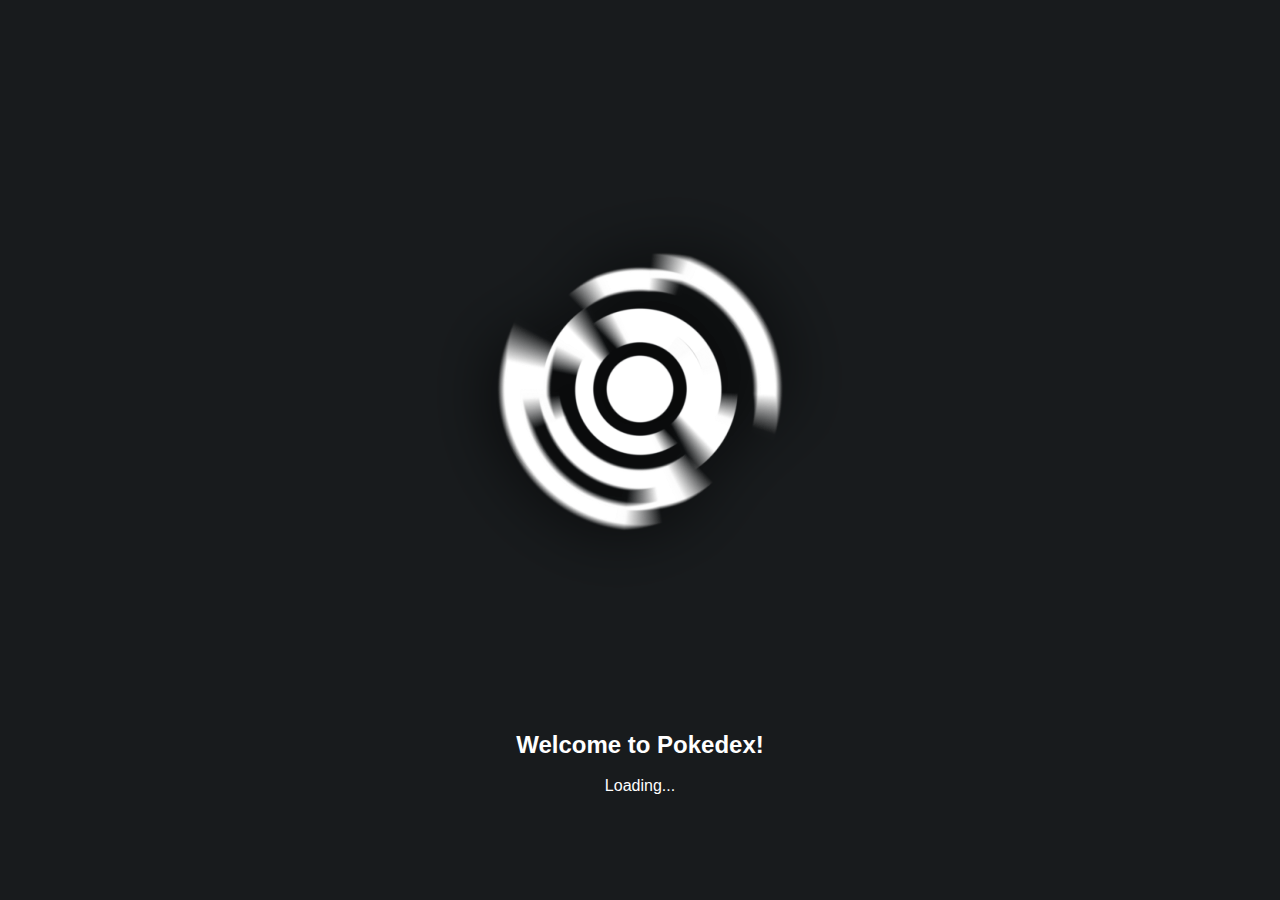
<file: index.html>
<!DOCTYPE html>
<html lang="en">

<head>
  <meta charset="UTF-8" />
  <meta name="viewport" content="width=device-width, initial-scale=1.0" />
  <title>Pokedex</title>
  <link rel="stylesheet" href="style.css" />
  <link rel="stylesheet" href="sec.css" />
  <script src="./pokemon.js" defer></script>
  <script src="./search.js" defer></script>
</head>

<body>
  <!-- Splash Screen -->
  <div id="splash-screen">
    <div class="splash-content">
      <img src="pokeball.gif" alt="Loading..." class="splash-gif" />
      <h1>Welcome to Pokedex!</h1>
      <p>Loading...</p>
    </div>
  </div>

  <!-- Main Content -->
  <main class="main" style="display: none;">
    <header class="header home">
      <div class="container">
        <div class="logo_in_center">
          <div class="logo-wrapper">
            <a href="/">
              <img src="./assets/pokeball.svg" alt="pokeball" />
              <h1>Pokedex</h1>
            </a>
          </div>
        </div>
        <div class="search-wrapper logo_in_center">
          <div style="display: flex; width: 70%; margin-bottom: 1em; align-items: center;">
            <div class="search-wrap">
              <img src="./assets/search.svg" alt="search icon" class="search-icon" />
              <input type="text" class="search-input body3-fonts" placeholder="Search" id="search-input" />
              <img src="./assets/cross.svg" alt="cross icon" class="search-close-icon" id="search-close-icon" />
            </div>
            <div class="sort-wrapper">
              <div class="sort-wrap">
                <img src="./assets/sorting.svg" alt="sorting" class="sort-icon" id="sort-icon" />
              </div>
              <div class="filter-wrapper">
                <p class="body2-fonts">Sort by:</p>
                <div class="filter-wrap">
                  <div>
                    <input type="radio" id="number" name="filters" value="number" checked />
                    <label for="number" class="body3-fonts">Number</label>
                  </div>
                  <div>
                    <input type="radio" id="name" name="filters" value="name" />
                    <label for="name" class="body3-fonts">Name</label>
                  </div>
                </div>
              </div>
            </div>
            <!-- Evolution Button -->
            <div class="evolution-button">
              <a href="evolution.html">
                <button class="evolution-btn">Evolution</button>
              </a>
            </div>
          </div>
        </div>
      </div>
    </header>
    <section class="pokemon-list">
      <div class="container">
        <div class="list-wrapper"></div>
      </div>
      <div id="not-found-message">Pokemon not found</div>
    </section>
  </main>

  <!-- JavaScript for Splash Screen -->
  <script>
    document.addEventListener("DOMContentLoaded", function () {
      setTimeout(function () {
        document.getElementById("splash-screen").style.display = "none";
        document.querySelector(".main").style.display = "block";
      }, 3000);
    });
  </script>
</body>

</html>
</file>
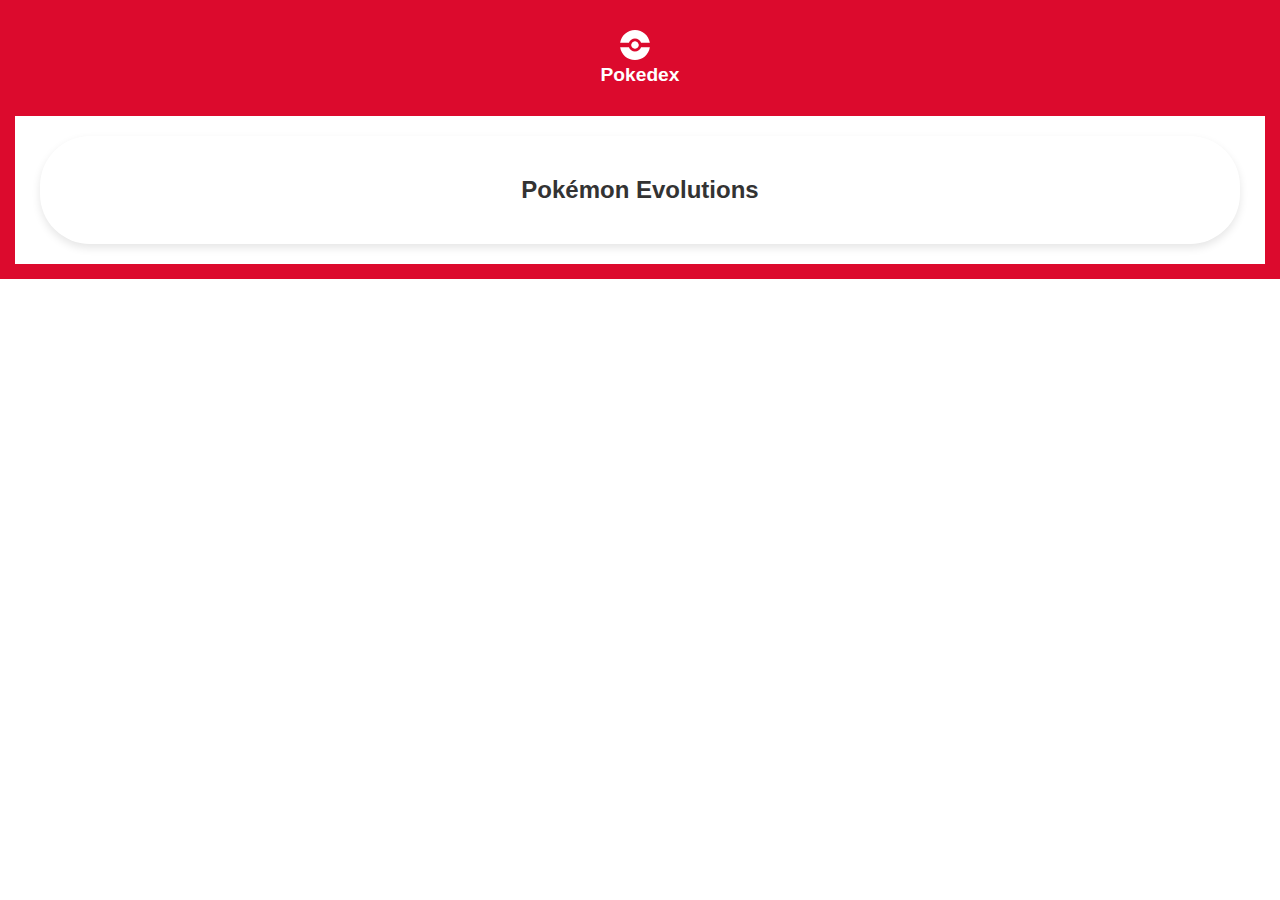
<file: evolution.html>
<!DOCTYPE html>
<html lang="en">
<head>
  <meta charset="UTF-8">
  <meta name="viewport" content="width=device-width, initial-scale=1.0">
  <title>Evolution Page</title>
  <link rel="stylesheet" href="evolution.css">
  <script src="evolution.js" defer></script>
</head>
<body>
  <header class="header">
    <div class="container">
      <div class="logo">
        <a href="index.html">
          <img src="./assets/pokeball.svg" alt="Pokedex">
          <h1>Pokedex</h1>
        </a>
      </div>
    </div>
  </header>

  <main class="main">
    <div class="container">
      <h2>Pokémon Evolutions</h2>
      <div class="evolution-wrapper">
        <!-- Evolution chains will be dynamically inserted here -->
      </div>
    </div>
  </main>

</body>
</html>
</file>
<file: style.css>
:root {
  --identity-primary: #dc0a2d;

  --grayscale-dark: #212121;
  --grayscale-medium: #666666;
  --grayscale-light: #e0e0e0;
  --grayscale-background: #efefef;
  --grayscale-white: #ffffff;

  --headline-font-size: 24px;
  --body1-font-size: 14px;
  --body2-font-size: 12px;
  --body3-font-size: 10px;
  --subtitle1-font-size: 14px;
  --subtitle2-font-size: 12px;
  --subtitle3-font-size: 10px;
  --caption-font-size: 8px;

  --headline-line-height: 32px;
  --common-line-height: 16px;
  --caption-line-height: 12px;

  --font-weight-regular: 400;
  --font-weight-bold: 700;

  --drop-shadow: 0px 1px 3px 1px rgba(0, 0, 0, 0.2);
  --drop-shadow-hover: 0px 3px 12px 3px rgba(0, 0, 0, 0.2);
  --drop-shadow-inner: 0px 1px 3px 1px rgba(0, 0, 0, 0.25) inset;
}

h2,
h3,
h4,
.body1-fonts,
.body2-fonts,
.body3-fonts {
  line-height: var(--common-line-height);
}

h1 {
  font-size: var(--headline-font-size);
  line-height: var(--headline-line-height);
}

h2 {
  font-size: var(--subtitle1-font-size);
}

h3 {
  font-size: var(--subtitle2-font-size);
}

h4 {
  font-size: var(--subtitle3-font-size);
}

.body1-fonts {
  font-size: var(--body1-font-size);
}

.body2-fonts {
  font-size: var(--body2-font-size);
}

.body3-fonts {
  font-size: var(--body3-font-size);
}

.caption-fonts {
  font-size: var(--caption-font-size);
  line-height: var(--caption-line-height);
}

input:focus-visible {
  outline: 0;
}

.featured-img a.arrow.hidden {
  display: none;
}

body {
  margin: 0;
  height: 100vh;
  width: 100vw;
  box-sizing: border-box;
  font-family: "Poppins", sans-serif;
}

.main {
  margin: 0;
  padding: 0;
  background-color: var(--identity-primary);
  height: 100vh;
  width: 100vw;
  display: flex;
  flex-direction: column;
  align-items: center;
  gap: 1rem;
}

.header.home {
  width: 100%;
}

.container {
  width: 100%;
  margin: 0;
}

.logo-wrapper {
  display: flex;
  align-items: center;
}

.logo_in_center {
  display: flex;
  align-items: center;
  justify-content: center;
}
.logo-wrapper > a{
  text-decoration: none;
  display: flex;
  align-items: center;
}

.logo-wrapper > a > h1 {
  margin-left: 5px;
  color: var(--grayscale-white);
}

.logo-wrapper > img {
  margin-right: 16px;
}

.search-wrapper,
.search-wrap {
  display: flex;
  align-items: center;
  width: 100%;
  gap: 16px;
}

.search-wrap {
  position: relative;
  background-color: var(--grayscale-white);
  border-radius: 16px;
  box-shadow: var(--drop-shadow-inner);
  height: 32px;
  gap: 8px;
  
}

.search-icon {
  margin-left: 16px;
}

.search-wrap svg path {
  fill: var(--identity-primary);
}

.search-wrap > input {
  width: 100%;
  border: none;
  border-radius: 16px;
}

.sort-wrapper {
  position: relative;
}

.sort-wrap {
  background-color: var(--grayscale-white);
  border-radius: 100%;
  min-width: 2rem;
  min-height: 2rem;
  box-shadow: var(--drop-shadow-inner);
  display: flex;
  align-items: center;
  justify-content: center;
  position: relative;
  margin-left: 0.7em;
}

.search-close-icon {
  position: absolute;
  right: 1rem;
  display: none;
  cursor: pointer;
}

.search-close-icon-visible {
  display: block;
}

.filter-wrapper {
  position: absolute;
  background: var(--identity-primary);
  border: 4px solid var(--identity-primary);
  border-top: 0;
  border-radius: 12px;
  padding: 0px 4px 4px 4px;
  right: 0px;
  box-shadow: var(--drop-shadow-hover);
  min-width: 113px;
  top: 40px;
  display: none;
  z-index: 5000;
}

.filter-wrapper-open {
  display: block;
}

.filter-wrapper-overlay .main::before {
  background-color: rgba(0, 0, 0, 0.4);
  width: 100%;
  height: 100%;
  position: absolute;
  left: 0;
  right: 0;
  top: 0;
  bottom: 0;
  z-index: 2;
}

.filter-wrapper > .body2-fonts {
  color: var(--grayscale-white);
  font-weight: var(--font-weight-bold);
  padding: 16px 20px;
}

.filter-wrap {
  background-color: var(--grayscale-white);
  box-shadow: var(--drop-shadow-inner);
  padding: 16px 20px;
  border-radius: 8px;
}

.filter-wrap > div {
  display: flex;
  align-items: center;
  gap: 8px;
  margin-bottom: 16px;
}

.filter-wrap > div:last-child {
  margin-bottom: 0px;
}

.filter-wrap input {
  accent-color: var(--identity-primary);
}

.pokemon-list {
  background-color: var(--grayscale-white);
  box-shadow: var(--drop-shadow-inner);
  border-radius: 0.75rem;
  min-height: calc(85.5% - 1rem);
  width: calc(100% - 1rem);
  max-height: 100px;
  overflow-y: auto;
}

.list-wrapper {
  margin: 1rem 0;
  display: flex;
  align-items: center;
  justify-content: center;
  flex-wrap: wrap;
  gap: 0.75rem;
}

.list-item {
  border-radius: 8px;
  box-shadow: var(--drop-shadow);
  background-color: var(--grayscale-white);
  width: 8.85rem;
  height: 8.85rem;
  text-align: center;
  text-decoration: none;
  cursor: pointer;
}

.list-item .number-wrap {
  min-height: 16px;
  text-align: right;
  padding: 0 8px;
  color: var(--grayscale-medium);
}

.list-item .name-wrap {
  border-radius: 7px;
  background-color: var(--grayscale-background);
  padding: 24px 8px 4px 8px;
  color: var(--grayscale-dark);
  margin-top: -18px;
}

.list-item .img-wrap {
  width: 72px;
  height: 72px;
  margin: auto;
}

.list-item .img-wrap img {
  width: 100%;
  height: 100%;
}

/* detail page */

.detail-main .header {
  padding: 20px 20px 24px 20px;
  position: relative;
  z-index: 2;
}

.detail-main .header-wrapper {
  display: flex;
  align-items: center;
  justify-content: space-between;
  column-gap: 15px;
}

.detail-main .header-wrap {
  display: flex;
  align-items: center;
  column-gap: 8px;
}

.detail-main .back-btn-wrap {
  max-height: 32px;
}

.detail-main .back-btn-wrap path,
.detail-main .header-wrapper p,
.detail-main .header-wrapper h1 {
  fill: var(--grayscale-white);
  color: var(--grayscale-white);
}

.detail-main .pokemon-id-wrap p {
  font-weight: var(--font-weight-bold);
}

.detail-img-wrapper {
  width: 200px;
  height: 200px;
  margin: auto;
  position: relative;
  z-index: 3;
}

.detail-img-wrapper img {
  width: 100%;
  height: 100%;
}

.detail-card-detail-wrapper {
  border-radius: 8px;
  background-color: var(--grayscale-white);
  box-shadow: var(--drop-shadow-inner);
  padding: 56px 20px 20px 20px;
  margin-top: -50px;
  display: flex;
  flex-direction: column;
  position: relative;
  z-index: 2;
}

.power-wrapper {
  display: flex;
  justify-content: center;
  align-items: center;
  flex-wrap: wrap;
  gap: 16px;
}

.power-wrapper > p {
  border-radius: 10px;
  padding: 2px 8px;
  font-weight: var(--font-weight-bold);
  color: var(--grayscale-white);
  text-transform: capitalize;
  background-color: #74cb48;
}

.pokemon-detail.move p {
  text-transform: capitalize;
  word-break: break-all;
}

.list-item .name-wrap p {
  text-transform: capitalize;
}

.detail-card-detail-wrapper .about-text {
  font-weight: var(--font-weight-bold);
  text-align: center;
}

.pokemon-detail-wrapper {
  display: flex;
  align-items: flex-end;
}

.pokemon-detail-wrapper .pokemon-detail-wrap {
  flex: 1;
  text-align: center;
  position: relative;
}

.pokemon-detail-wrap:before {
  content: "";
  background-color: var(--grayscale-light);
  width: 1px;
  height: 100%;
  position: absolute;
  right: 0;
  top: 0;
  bottom: 0;
  margin: auto;
}

.pokemon-detail-wrap:last-child::before {
  display: none;
}

.pokemon-detail {
  display: flex;
  justify-content: center;
  align-items: center;
  padding: 8px 20px;
  gap: 8px;
}

.pokemon-detail-wrapper {
  min-height: 76px;
}

.pokemon-detail.move {
  flex-direction: column;
  gap: 0;
  align-items: center;
  padding: 8px 5px;
}

.pokemon-detail-wrap > .caption-fonts {
  color: var(--grayscale-medium);
}

.pokemon-detail-wrap .straighten {
  transform: rotate(90deg);
}

.detail-card-detail-wrapper .pokemon-description {
  color: var(--grayscale-dark);
  text-align: center;
}

.stats-wrap {
  display: flex;
  align-items: center;
}

.stats-wrap p {
  color: var(--grayscale-dark);
  margin-right: 8px;
  min-width: 19px;
}

.stats-wrap p.stats {
  text-align: right;
  padding-right: 8px;
  min-width: 35px;
  border-right: 1px solid var(--grayscale-light);
  font-weight: var(--font-weight-bold);
}

.stats-wrap .progress-bar {
  flex: 1;
  border-radius: 4px;
  height: 4px;
}

.stats-wrap .progress-bar::-webkit-progress-bar {
  border-radius: 4px;
}

.stats-wrap .progress-bar::-webkit-progress-value {
  border-radius: 4px;
}

.detail-bg {
  position: absolute;
  z-index: 1;
  right: 8px;
  top: 8px;
  opacity: 0.1;
}

.detail-bg path {
  fill: var(--grayscale-white);
}

div#not-found-message {
  display: none;
  position: absolute;
  left: 50%;
  top: 50%;
  transform: translate(-50%, -50%);
  font-size: 20px;
  font-weight: 600;
}

.arrow img {
  -webkit-filter: brightness(0) grayscale(1) invert(1);
  filter: brightness(0) grayscale(1) invert(1);
  width: 28px;
}

.featured-img {
  position: relative;
}

.featured-img a.arrow {
  display: inline-block;
  position: absolute;
  top: 50%;
  transform: translateY(-50%);
  z-index: 999;
}

.featured-img a.arrow.left-arrow {
  left: -2rem;
}

.featured-img a.arrow.right-arrow {
  right: -2rem;
}

.detail-main.main {
  height: max-content;
  border-color: transparent;
  background-color: transparent;
}
/* Style for the Evolution button container */
.evolution-button {
  margin-left: 20px; /* Space between radio buttons and the Evolution button */
}

/* Style for the Evolution button */
.evolution-btn {
  background-color: #fff; /* White background for the button */
  color: #e60012; /* Red text color */
  font-size: 1rem; /* Set a reasonable font size */
  padding: 10px 40px; /* Padding to create an oval shape */
  border: 2px solid #e60012; /* Red border to match the theme */
  border-radius: 50px; /* Oval shape with rounded corners */
  cursor: pointer; /* Pointer cursor when hovering */
  transition: none; /* No transition effect */
}

/* Focus effect for accessibility */
.evolution-btn:focus {
  outline: 2px solid #e60012; /* Red outline when focused */
  outline-offset: 2px; /* Ensure the outline doesn't overlap text */
}
</file>
<file: sec.css>
/* Splash screen styles */
#splash-screen {
    position: fixed;
    top: 0;
    left: 0;
    width: 100%;
    height: 100%;
    background-color: #181B1D;
    display: flex;
    align-items: center;
    justify-content: center;
    z-index: 9999; 
  }
  
  .splash-content {
    text-align: center;
    color: white        ;
  }
  
  .splash-gif {
    margin-bottom: 20px;
  }
  
  .main {
    display: none; 
  }
  .evolution-button {
    margin-top: 10px;
    text-align: center;
  }
  
  .evolution-button .button {
    display: inline-block;
    padding: 10px 20px;
    background-color: #ffcb05;
    color: #3b4cca;
    text-decoration: none;
    border-radius: 5px;
    font-weight: bold;
    transition: background-color 0.3s ease;
  }
  
  .evolution-button .button:hover {
    background-color: #ffde59;
  }
  .evolution-chain {
    padding: 20px;
    text-align: center;
  }
  
  .evolution-chain input[type="text"] {
    padding: 10px;
    width: 200px;
    margin: 10px;
    border-radius: 5px;
    border: 1px solid #ccc;
  }
  
  .evolution-chain button {
    padding: 10px 20px;
    background-color: #ffcb05;
    color: #3b4cca;
    border: none;
    border-radius: 5px;
    cursor: pointer;
    transition: background-color 0.3s ease;
  }
  
  .evolution-chain button:hover {
    background-color: #ffde59;
  }
  
  #evolution-output {
    margin-top: 20px;
    font-size: 18px;
    color: #3b4cca;
  }
</file>
<file: evolution.css>
/* General Styles */
body {
    font-family: Arial, sans-serif;
    margin: 0;
    padding: 0;
    background-color: #fff; /* White background */
    border: 15px solid #dc0a2d; /* Thicker red border with updated color */
    box-sizing: border-box; /* Ensures border doesn't affect layout */
  }
  
  /* Header Styling */
  .header {
    background-color: #dc0a2d; /* Red color */
    padding: 15px 30px; /* Smaller padding for a smaller header */
    text-align: center;
    margin: 0; /* No margin to prevent gap between header and border */
    border-bottom: 15px solid #dc0a2d; /* Red bottom border to merge with the page border */
  }
  
  .header .logo {
    display: flex;
    justify-content: center;
    align-items: center;
  }
  
  .header .logo img {
    width: 30px; /* Smaller logo image */
    margin-right: 10px;
  }
  
  .header .logo h1 {
    font-size: 1.2rem; /* Smaller header text */
    color: #fff; /* White text for header */
    margin: 0; /* Remove any margin from h1 */
  }
  
  /* Remove underline from the link */
  .header .logo a {
    text-decoration: none; /* Remove the blue underline */
  }
  
  /* Main content */
  .main {
    padding: 20px;
    background-color: #fff; /* White background */
    border-radius: 50px; /* Oval shape */
    margin: 20px auto; /* Center it and add some spacing */
    max-width: 1200px; /* Limit the max width */
    box-sizing: border-box; /* Ensures padding doesn't affect layout */
    box-shadow: 0 4px 8px rgba(0, 0, 0, 0.1); /* Add a subtle shadow for emphasis */
  }
  
  /* Container */
  .container {
    max-width: 1200px;
    margin: 0 auto;
  }
  
  /* Evolution title */
  h2 {
    text-align: center;
    margin-bottom: 20px;
    color: #333;
  }
  
  /* Evolution wrapper (flexbox for layout) */
  .evolution-wrapper {
    display: flex;
    flex-direction: column;
    gap: 20px;
  }
  
  /* Evolution chain styling */
  .evolution-chain {
    display: flex;
    align-items: center;
    justify-content: center;
    background: #fff; /* White background */
    padding: 20px;
    border-radius: 10px;
    box-shadow: 0 4px 6px rgba(0, 0, 0, 0.1);
    transition: transform 0.3s ease, box-shadow 0.3s ease; /* Add transition for hover effect */
  }
  
  /* Increase size on hover */
  .evolution-chain:hover {
    transform: scale(1.05); /* Increase size by 5% */
    box-shadow: 0 6px 12px rgba(0, 0, 0, 0.2); /* Add stronger shadow on hover */
  }
  
  /* Individual Pokémon styling */
  .pokemon {
    text-align: center;
    margin: 0 15px;
  }
  
  /* Pokémon image */
  .pokemon img {
    width: 100px;
    height: 100px;
    margin-bottom: 10px;
  }
  
  /* Pokémon name styling */
  .pokemon p {
    font-weight: bold;
    color: #555;
  }
  
  /* Arrow styling */
  .arrow {
    font-size: 1.5rem;
    color: #ff0000; /* Red arrow */
  }
  
  /* Background colors for different Pokémon types */
  .evolution-chain.fire {
    background-color: #f08030; /* Fire Type */
  }
  
  .evolution-chain.water {
    background-color: #6890f0; /* Water Type */
  }
  
  .evolution-chain.grass {
    background-color: #78c850; /* Grass Type */
  }
  
  .evolution-chain.electric {
    background-color: #f8d030; /* Electric Type */
  }
  
  /* More Pokémon type colors as needed */
  
  /* Style for the page border (added red border around entire page) */
  body {
    border: 15px solid #dc0a2d; /* Thicker red border */
    box-sizing: border-box;
  }
  
  /* Header Styling */
  .header {
    background-color: #dc0a2d; /* Red header color */
    padding: 15px 30px; /* Padding for header */
    text-align: center;
    margin: 0; /* No margin to prevent gap between header and border */
    border-bottom: 15px solid #dc0a2d; /* Red bottom border to merge with the page border */
  }
  .header .logo a {
    text-decoration: none;
  }
</file>
